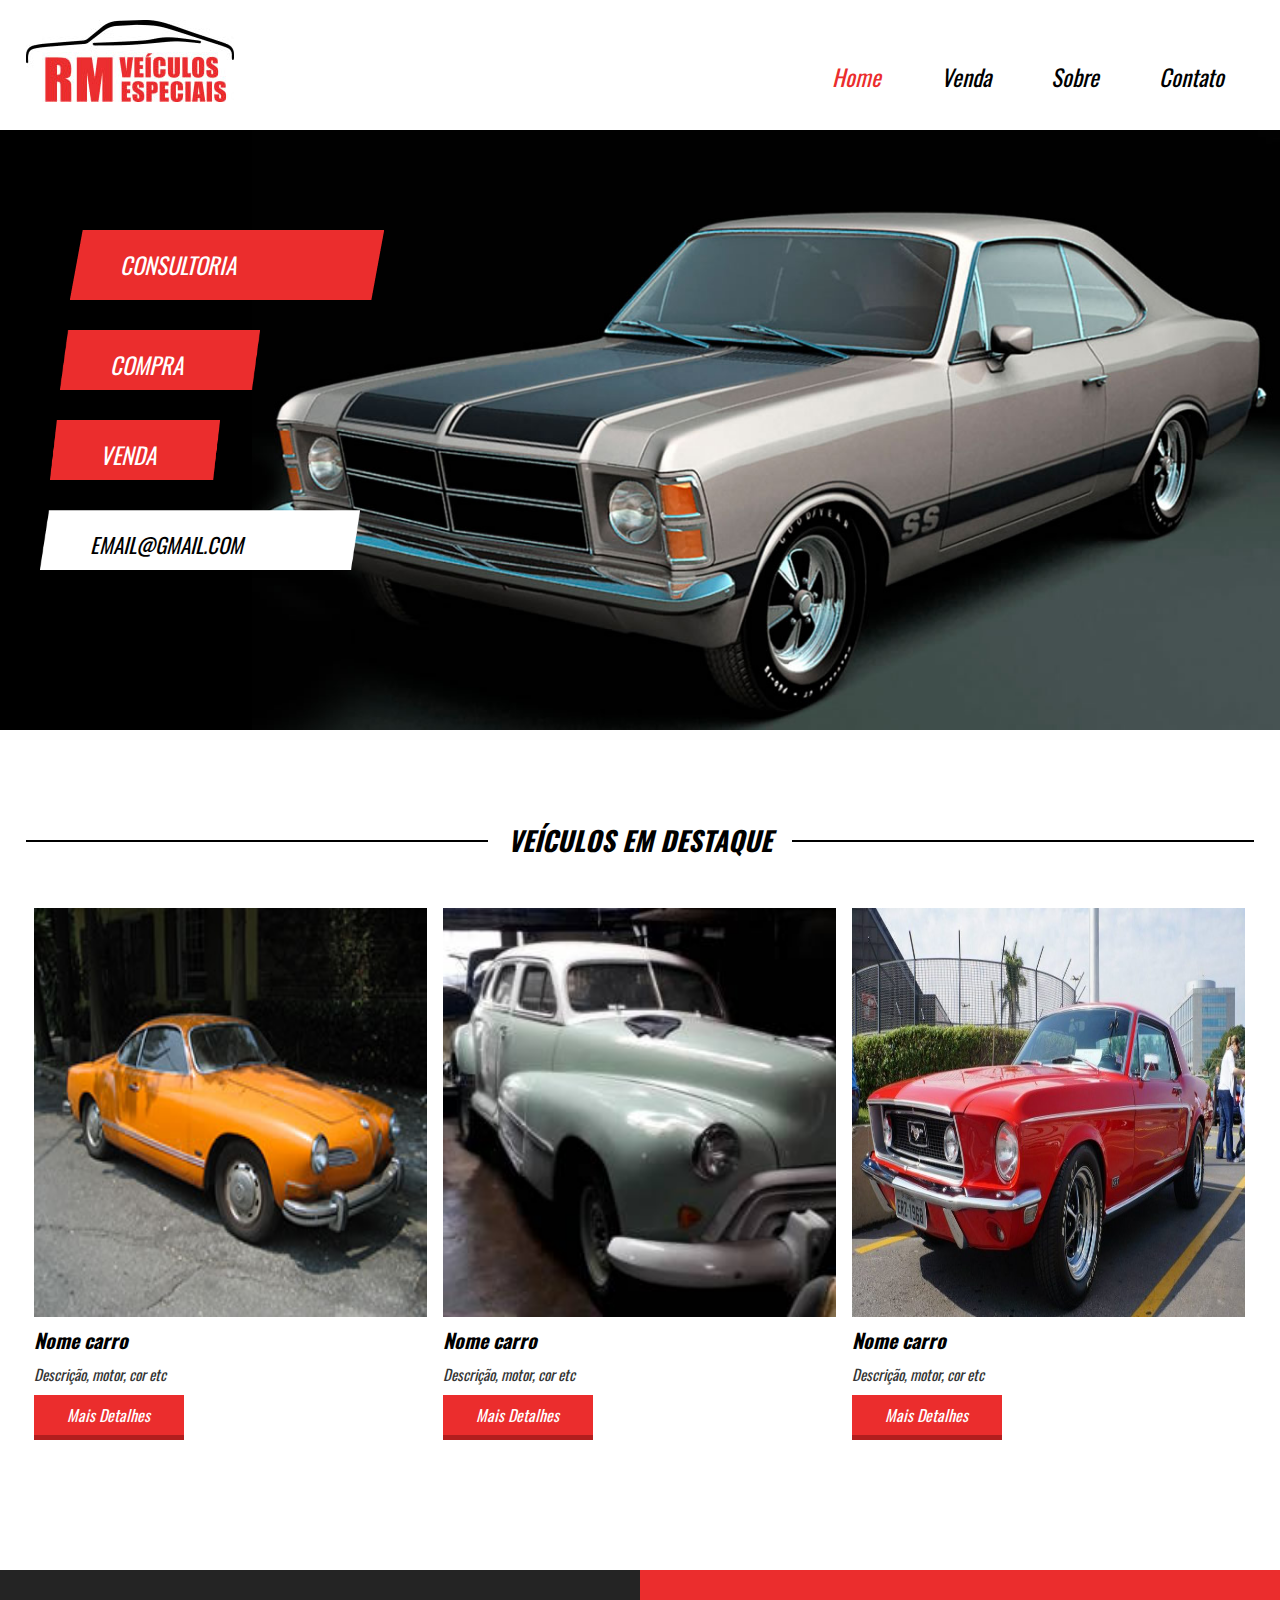
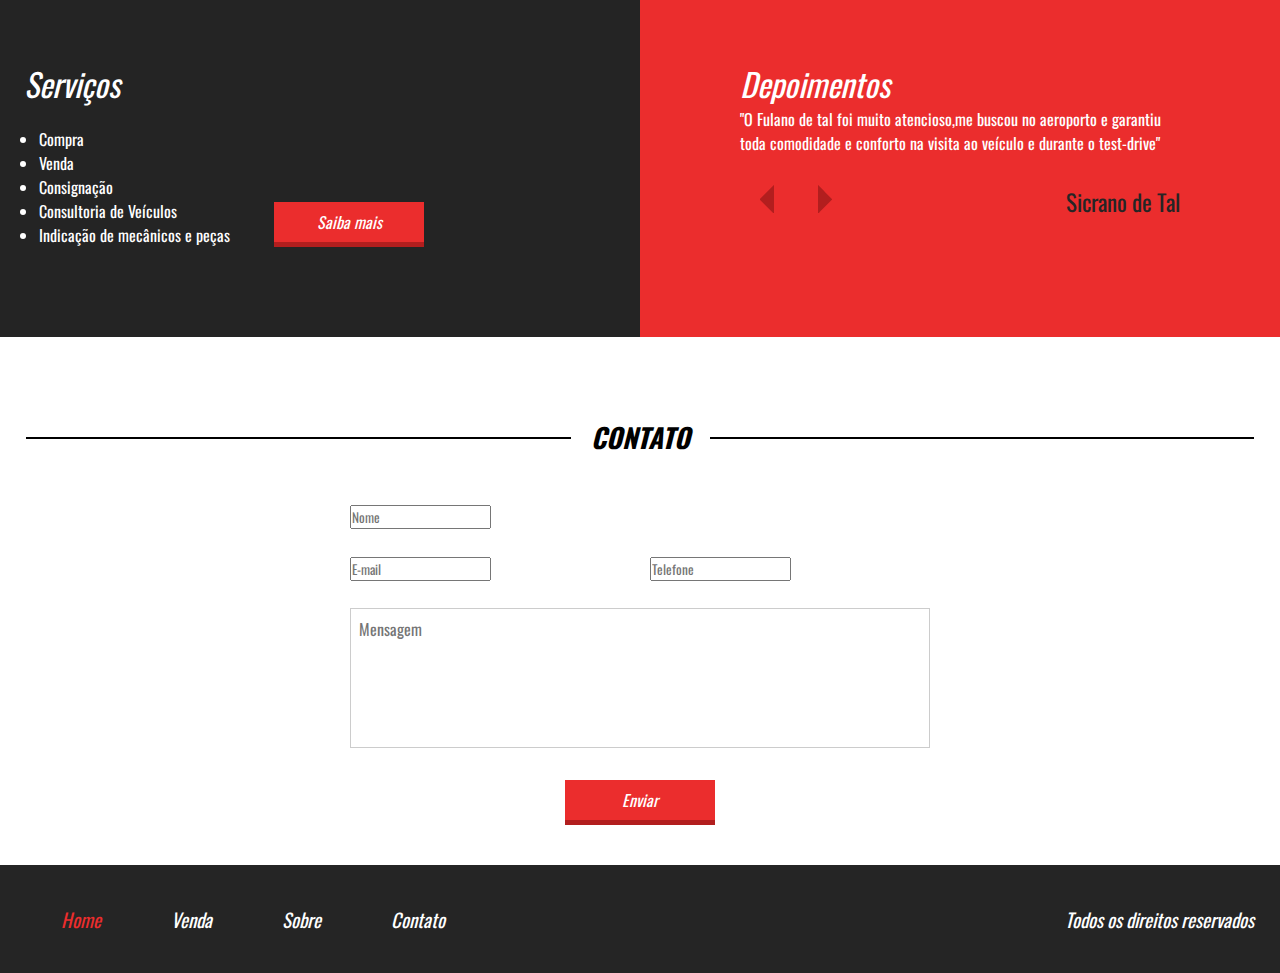
<file: index.html>
<!DOCTYPE html>
<html>
<head>
	<title>Projeto 05</title>
	<link rel="shortcut icon" type="image-x/png" href="icone.ico">
	<link href="css/style.css" rel="stylesheet" type="text/css">
	<meta charset="utf-8" />
	<meta name="description" content="">
	<meta name="keywords" content="">
	<link href="https://fonts.googleapis.com/css2?family=Oswald&display=swap" rel="stylesheet">

	<!--designer responsivoo-->
	<meta name="viewport" content="width=device-width,initial-scale=1.0,maximum-scale=1.0" />

</head>
<body>
<header>
	<div class="container">
		<div class="logo">
			<img src="imagens/logo.jpg">		
		</div><!--logo-->
 	

 	<nav class="desktop">
 		<ul>
 			<li><a style="color: #EB2D2D;" href="index.html">Home</a></li>
 			<li><a href="venda.html">Venda</a></li>
 			<li><a href="sobre.html">Sobre</a></li>
 			<li><a href="">Contato</a></li>
 		</ul>
 	</nav><!--desktop-->

 	<nav class="mobile">
 		<ul>
 			<li><a style="color: #EB2D2D;" href="index.html">Home</a></li>
 			<li><a href="venda.html">Venda</a></li>
 			<li><a href="sobre.html">Sobre</a></li>
 			<li><a href="">Contato</a></li>
 		</ul>
 		
 	</nav><!--mobile nav-->

 	<div class="clear"></div>
	</div><!--container-->
</header>

<section class="banner">
	<div class="container">
	<div class="text-banner">
		<div class="text-banner-single">Consultoria</div>
		<div class="text-banner-single">Compra</div>
		<div class="text-banner-single" >Venda</div>
		<div class="text-banner-single">email@gmail.com</div>
	</div><!--text-banner-->
	</div><!--container-->
</section>

<section class="veiculos-destaque">
	<div class="line-titulo">
	<div class="ln1"></div>
	<h2>Veículos em destaque</h2>
	</div><!--line-titulo-->


	<div class="container">
		<div class="vitrine-destaque">
			<div style="background-image: url('imagens/carro1.jpg');" class="carro-img"></div><!--carro img-->
			<div class="info-carro">
				<h2>Nome carro</h2>
				<p>Descrição, motor, cor etc</p>
				<a class="btn1" href="">Mais Detalhes</a>
			</div><!--info´carro-->
		</div><!--vitrine-destaque-->

		<div class="vitrine-destaque">
			<div style="background-image: url('imagens/carro2.jpg');" class="carro-img"></div><!--carro img-->
			<div class="info-carro">
				<h2>Nome carro</h2>
				<p>Descrição, motor, cor etc</p>
				<a class="btn1" href="">Mais Detalhes</a>
			</div><!--info´carro-->
		</div><!--vitrine-destaque-->

		<div class="vitrine-destaque">
			<div style="background-image: url('imagens/carro3.jpg');" class="carro-img"></div><!--carro img-->
			<div class="info-carro">
				<h2>Nome carro</h2>
				<p>Descrição, motor, cor etc</p>
				<a class="btn1" href="">Mais Detalhes</a>
			</div><!--info´carro-->
		</div><!--vitrine-destaque-->
		<div class="clear"></div>
	</div><!--container-->
</section><!--veiculos-destaque-->

<section class="servicos-descricao">
	<div class="half1">
		<div class="half1-wraper">
		<h2>Serviços</h2>
		<ul>
			<li>Compra</li>
			<li>Venda</li>
			<li>Consignação</li>
			<li>Consultoria de Veículos</li>
			<li>Indicação de mecânicos e peças</li>
		</ul>
		<a class="btn1" href="">Saiba mais</a>
		</div><!--half1-wraper-->
	</div><!--half1-->

	<div class="half2">
		<h2>Depoimentos</h2>
		<div class="depoimentos-single">
			<p>"O Fulano de tal foi muito atencioso,me buscou no aeroporto e garantiu toda comodidade e conforto na visita ao veículo e durante o test-drive"</p>
			<div class="navigation">
				<div class="arrows">
					<img src="imagens/arrow-left.png">
					<img src="imagens/arrow-right.png">
				</div><!--arrows-->
				<div class="nome-depoimento">Sicrano de Tal</div>
			</div><!--navigation-->
		</div><!--depoimentos-single-->
		
	</div><!--half2"-->
	<div class="clear"></div>
</section><!--servicos-descricao-->

<section class="contato">
	<div class="line-titulo">
	<div class="ln1"></div>
	<h2>Contato</h2>
	</div><!--line-titulo-->
	<form>
		<div class="input-wraper w100">
			<input placeholder="Nome" type="" name="">
		</div><!--input-wraper w100-->

		<div  class="input-wraper w50">
			<input placeholder="E-mail" type="" name="">
		</div><!--input-wraper w50-->

		<div class="input-wraper w50">
			<input placeholder="Telefone" type="" name="">
		</div><!--input-wraper w50-->

		<div class="input-wraper w100">
			<textarea placeholder="Mensagem"></textarea>
		</div><!--input-wraper w100-->

		<div class="input-wraper w100">
			<input class="btn1" type="submit" name="" value="Enviar">
		</div><!--input-wraper w100-->
		<div class="clear"></div>
	</form>
</section><!--contato-->
<footer>
	<div class="container">
		<nav>
			<ul>
 			<li><a style="color: #EB2D2D;" href="index.html">Home</a></li>
 			<li><a href="venda.html">Venda</a></li>
 			<li><a href="sobre.html">Sobre</a></li>
 			<li><a href="">Contato</a></li>
 		</ul>			
		</nav>
		<p>Todos os direitos reservados</p>
		<div class="clear"></div>
	</div><!--container-->
</footer>
</body>
</html>
</file>
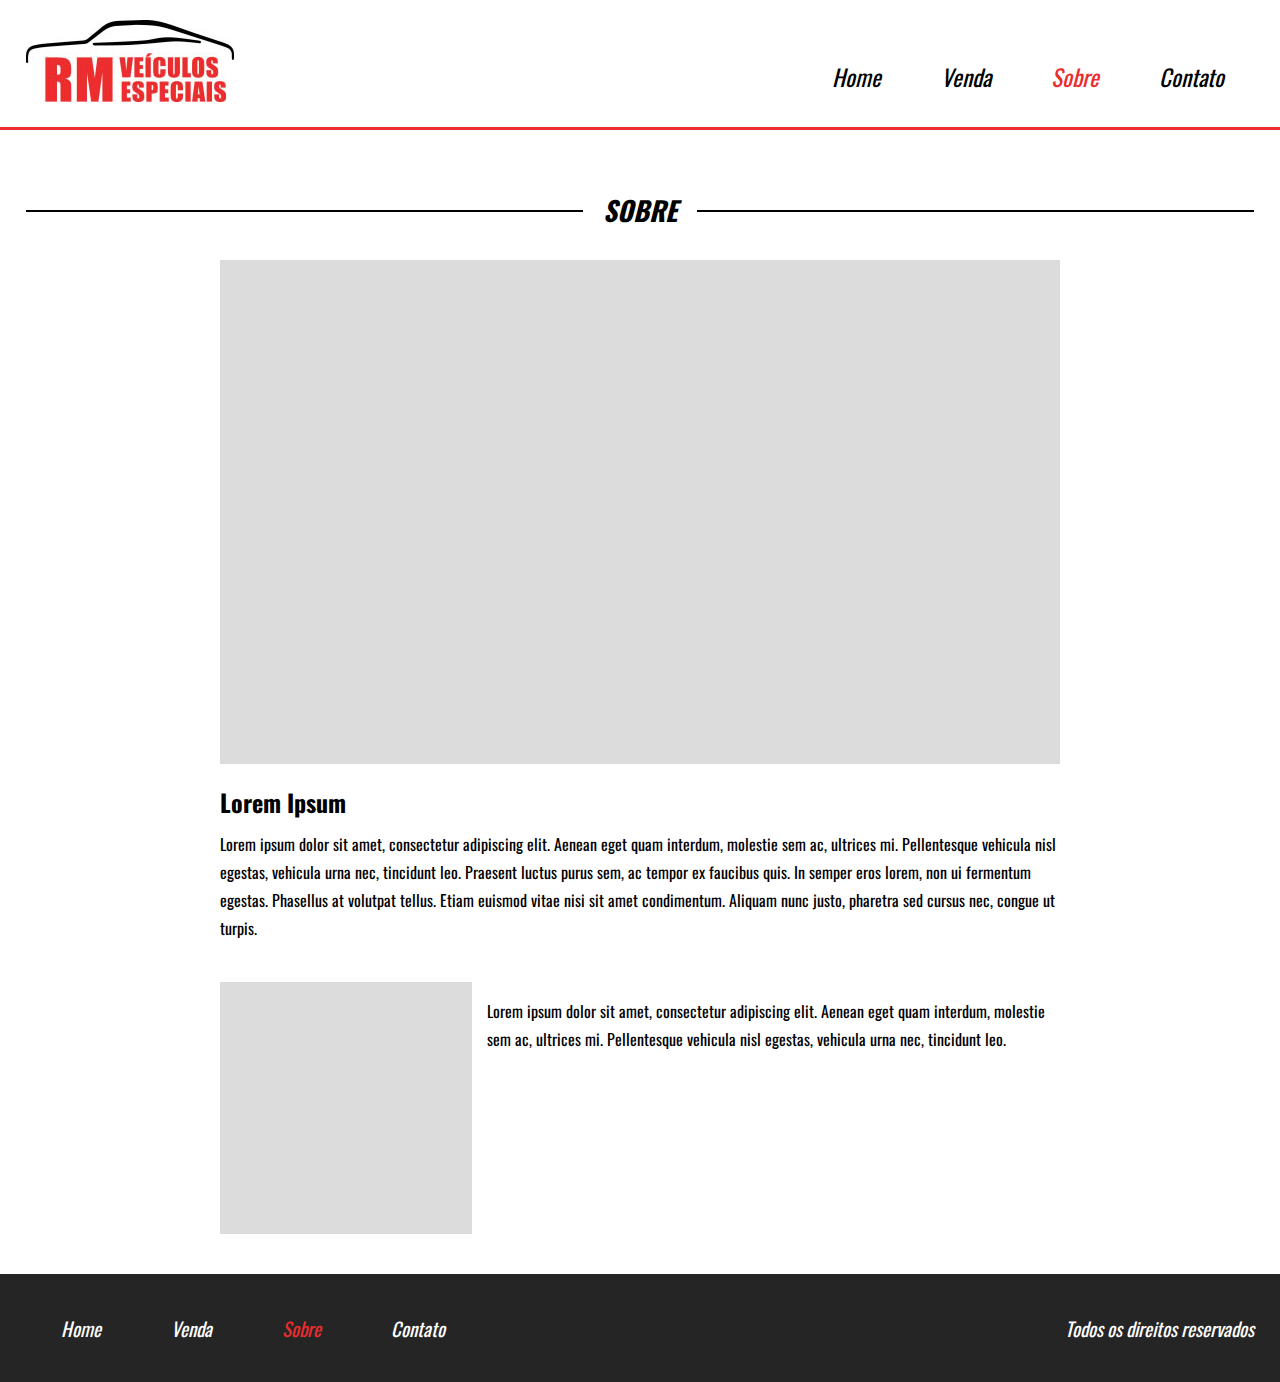
<file: sobre.html>
<!DOCTYPE html>
<html>
<head>
	<title>Projeto 05</title>
	<link rel="shortcut icon" type="image-x/png" href="icone.ico">
	<link href="css/style.css" rel="stylesheet" type="text/css">
	<meta charset="utf-8" />
	<meta name="description" content="">
	<meta name="keywords" content="">
	<link href="https://fonts.googleapis.com/css2?family=Oswald&display=swap" rel="stylesheet">

	<!--designer responsivoo-->
	<meta name="viewport" content="width=device-width,initial-scale=1.0,maximum-scale=1.0" />
</head>
<body>
<header style="border-bottom: 3px solid #EB2D2D;">
	<div class="container">
		<div class="logo">
			<img src="imagens/logo.jpg">		
		</div><!--logo-->
 	

 	<nav class="desktop">
 		<ul>
 			<li><a  href="index.html">Home</a></li>
 			<li><a href="venda.html">Venda</a></li>
 			<li><a style="color: #EB2D2D;" href="sobre.html">Sobre</a></li>
 			<li><a href="">Contato</a></li>
 		</ul>
 	</nav><!--desktop-->

 	<nav class="mobile">
 		<ul>
 			<li><a  href="index.html">Home</a></li>
 			<li><a href="venda.html">Venda</a></li>
 			<li><a style="color: #EB2D2D;" href="sobre.html">Sobre</a></li>
 			<li><a href="">Contato</a></li>
 		</ul>
 		
 	</nav><!--mobile nav-->

 	<div class="clear"></div>
	</div><!--container-->
</header>

<section class="sobre">
	
	<div class="line-titulo">
		<div class="ln1"></div>
		<h2>Sobre</h2>
	</div>
	<div class="container">
		<div class="img-destaque-sobre"></div>
		<!--img-destaque-sobre-->
		<div class="descricao-autor">
			<h2>Lorem Ipsum</h2>
			<p>Lorem ipsum dolor sit amet, consectetur adipiscing elit. Aenean eget quam interdum, molestie sem ac, ultrices mi. Pellentesque vehicula nisl egestas, vehicula urna nec, tincidunt leo. Praesent luctus purus sem, ac tempor ex faucibus quis. In semper eros lorem, non ui fermentum egestas. Phasellus at volutpat tellus. Etiam euismod vitae nisi sit amet condimentum. Aliquam nunc justo, pharetra sed cursus nec, congue ut turpis.</p>
		</div><!--"descricao-autor"-->
		<div class="descricao-autor2">
			<div class="img-small"></div>
			<p>
				Lorem ipsum dolor sit amet, consectetur adipiscing elit. Aenean eget quam interdum, molestie sem ac, ultrices mi. Pellentesque vehicula nisl egestas, vehicula urna nec, tincidunt leo. 
			</p>
			<div class="clear"></div>
		</div><!--descricao-autor2-->
	</div><!--container-->
</section><!--sobre-->

<footer>
	<div class="container">
		<nav>
			<ul>
 			<li><a  href="index.html">Home</a></li>
 			<li><a href="venda.html">Venda</a></li>
 			<li><a style="color: #EB2D2D;" href="sobre.html">Sobre</a></li>
 			<li><a href="">Contato</a></li>
 		</ul>			
		</nav>
		<p>Todos os direitos reservados</p>
		<div class="clear"></div>
	</div><!--container-->
</footer>
</body>
</html>
</file>
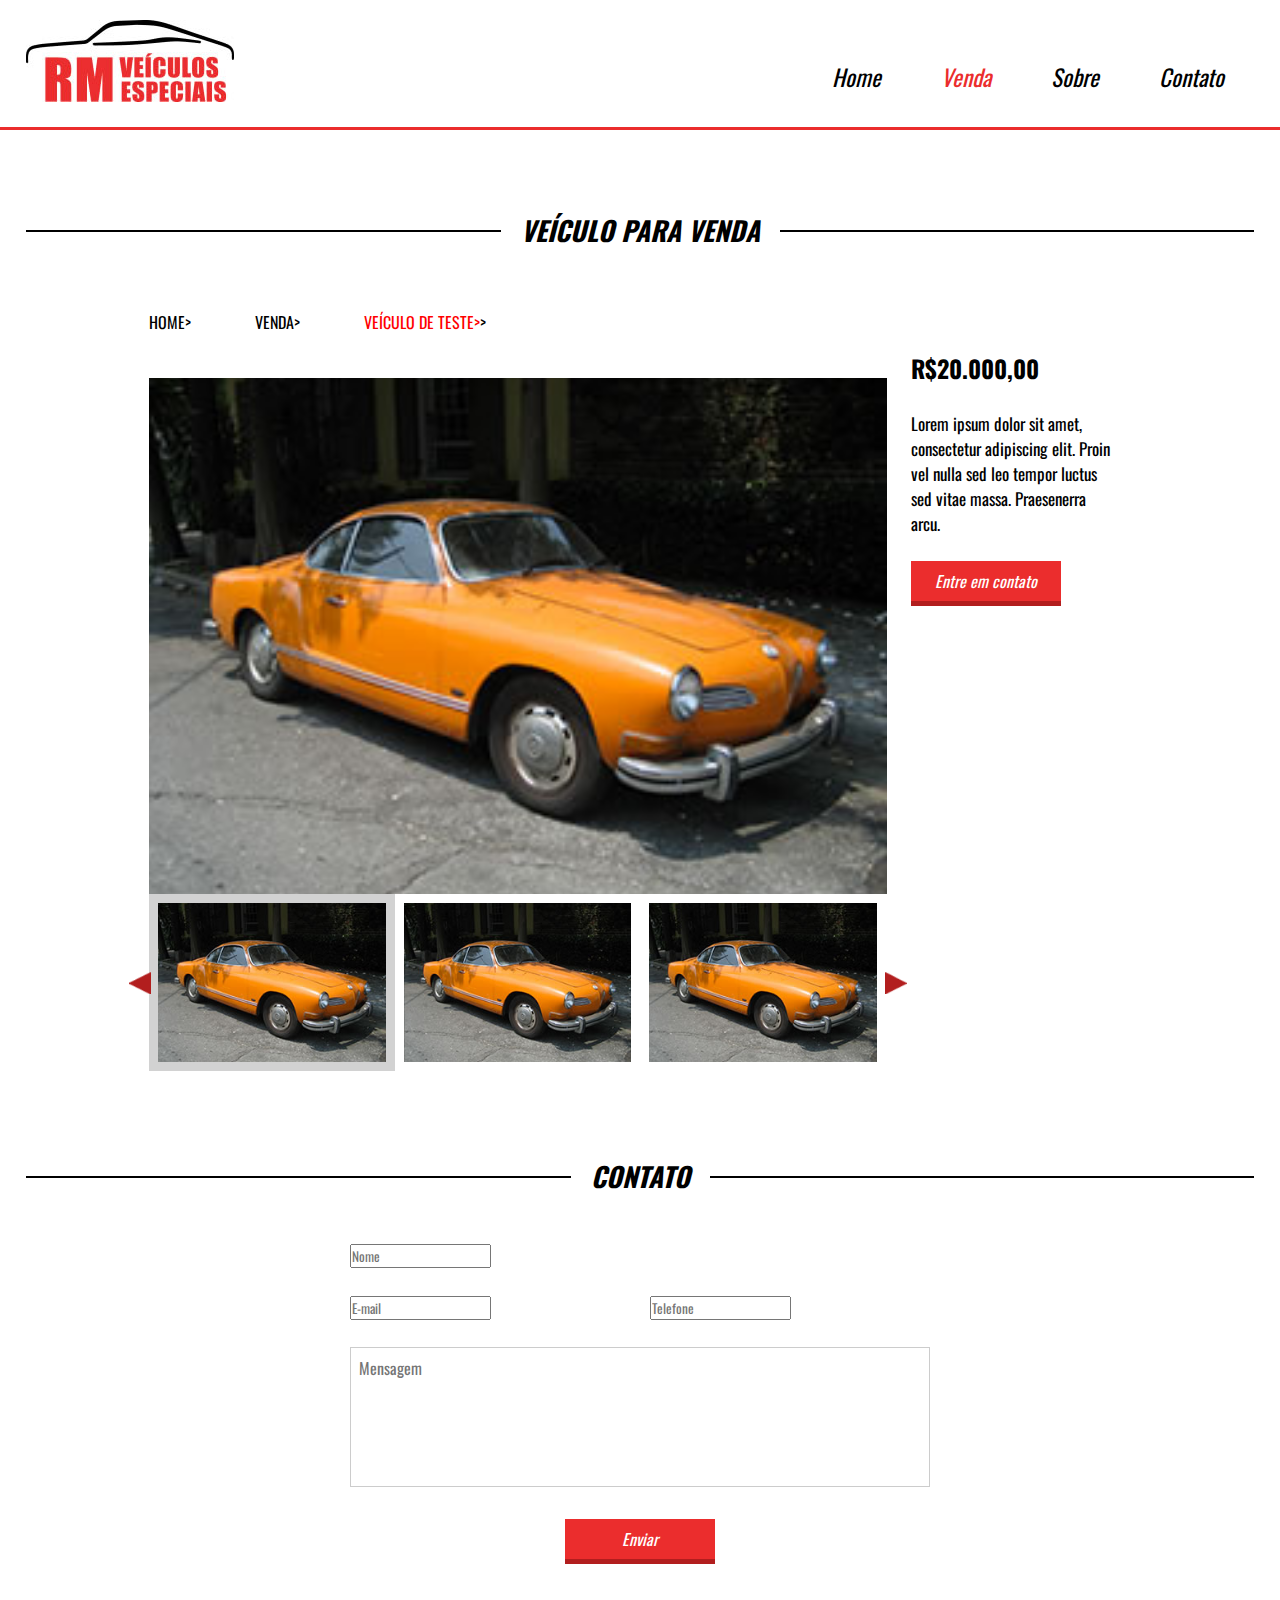
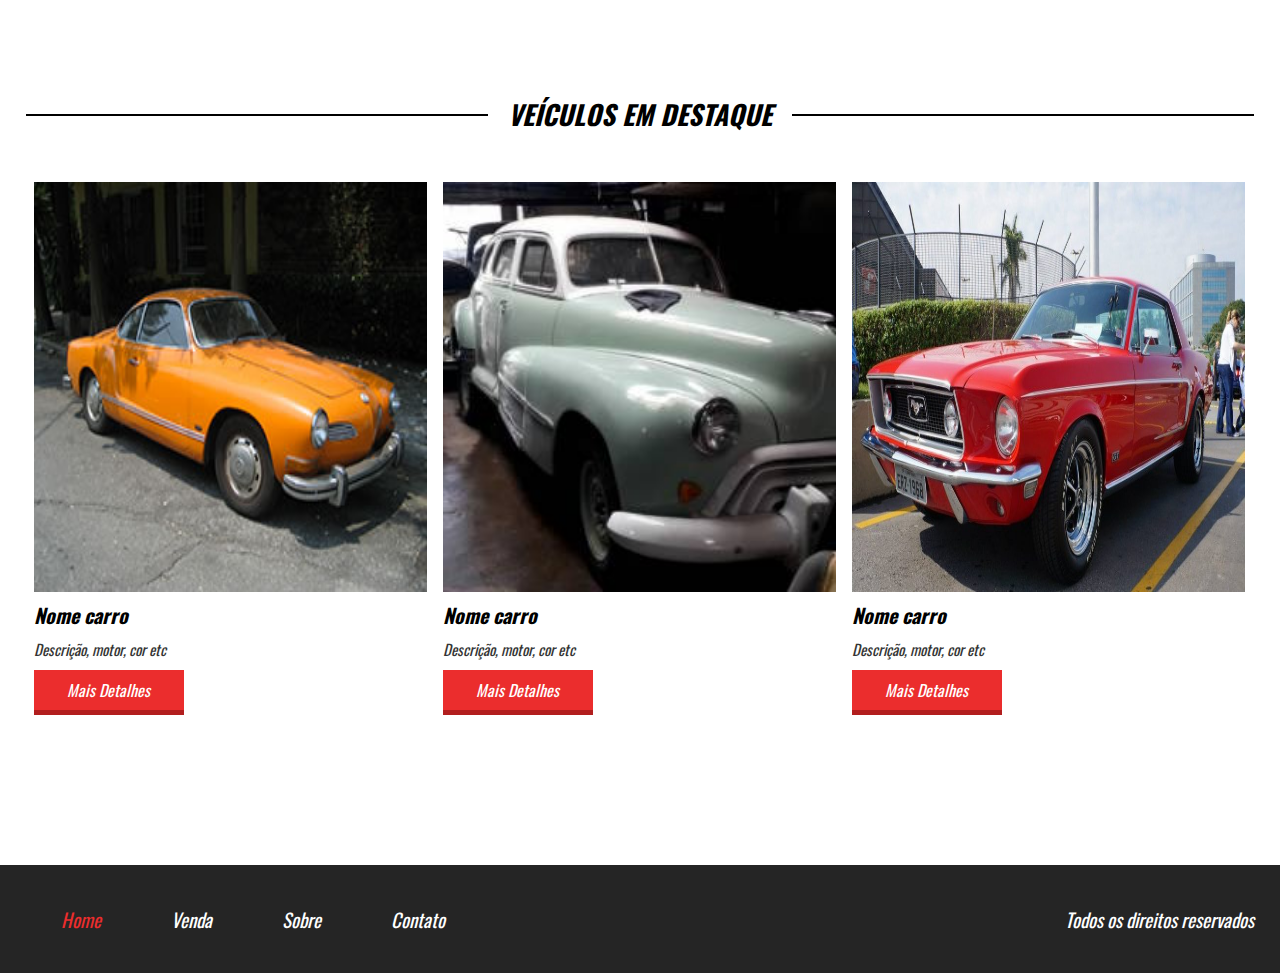
<file: veiculo-teste.html>
<!DOCTYPE html>
<html>
<head>
	<title>Projeto 05</title>
	<link rel="shortcut icon" type="image-x/png" href="icone.ico">
	<link href="css/style.css" rel="stylesheet" type="text/css">
	<meta charset="utf-8" />
	<meta name="description" content="">
	<meta name="keywords" content="">
	<link href="https://fonts.googleapis.com/css2?family=Oswald&display=swap" rel="stylesheet">

	<!--designer responsivoo-->
	<meta name="viewport" content="width=device-width,initial-scale=1.0,maximum-scale=1.0" />
</head>
<body>
<header style="border-bottom: 3px solid #EB2D2D">
	<div class="container">
		<div class="logo">
			<img src="imagens/logo.jpg">		
		</div><!--logo-->
 	

 	<nav class="desktop">
 		<ul>
 			<li><a  href="index.html">Home</a></li>
 			<li><a style="color: #EB2D2D;" href="venda.html">Venda</a></li>
 			<li><a href="sobre.html">Sobre</a></li>
 			<li><a href="">Contato</a></li>
 		</ul>
 	</nav><!--desktop-->

 	<nav class="mobile">
 		<ul>
 			<li><a  href="index.html">Home</a></li>
 			<li><a style="color: #EB2D2D;" href="venda.html">Venda</a></li>
 			<li><a href="sobre.html">Sobre</a></li>
 			<li><a href="">Contato</a></li>
 		</ul>
 		
 	</nav><!--mobile nav-->

 	<div class="clear"></div>
	</div><!--container-->
</header>


<section class="venda-single">
	
	<div class="line-titulo">
		<div class="ln1"></div>
		<h2>Veículo para venda</h2>
	</div>
	


	<div class="container">

	<div class="info-veiculo">
		<div class="info-bread"><a href="">HOME></a><span></span>
			<a href="">VENDA></a><span></span>
			<a href="">VEÍCULO DE TESTE></a>></div>
		<div class="info-veiculo"></div>

		<div style="background-image: url('imagens/carro1.jpg');" class="foto-destaque"></div>
		<div class="nav-galeria-parent">
		<div class="arrow-left-nav"></div>
		<div class="arrow-right-nav"></div>
		<div class="nav-galeria">
			<div class="nav-galeria-wraper">
			<div style="background-color: rgb(210,210,210);" class="mini-img-wraper"><div style="background-image: url('imagens/carro1.jpg');" class="mini-img"></div></div><!--mini-img-wraper-->
			<div class="mini-img-wraper"><div style="background-image: url('imagens/carro1.jpg');" class="mini-img"></div></div><!--mini-img-wraper-->
			<div class="mini-img-wraper"><div style="background-image: url('imagens/carro1.jpg');" class="mini-img"></div></div><!--mini-img-wraper-->
			<div class="mini-img-wraper"><div style="background-image: url('imagens/carro1.jpg');" class="mini-img"></div></div><!--mini-img-wraper-->
			<div class="mini-img-wraper"><div style="background-image: url('imagens/carro1.jpg');" class="mini-img"></div></div><!--mini-img-wraper-->
			<div class="mini-img-wraper"><div style="background-image: url('imagens/carro1.jpg');" class="mini-img"></div></div><!--mini-img-wraper-->
			
		    </div><!--nav-galeria-wraper-->
		</div><!--"nav-galeria-->
	</div><!--nav-galeria-parent-->
	</div><!--info-veiculo-->

	<div class="descricao-veiculo">
		<h2>R$20.000,00</h2>
		<p>Lorem ipsum dolor sit amet, consectetur adipiscing elit. Proin vel nulla sed leo tempor luctus sed vitae massa. Praesenerra arcu.</p>
		<a class="btn1" href="">Entre em contato</a>
		
	</div><!--descricao-veiculo-->
	<div class="clear"></div>
   </div><!--container-->
</section><!--venda-single-->




<section class="contato">
	<div class="line-titulo">
	<div class="ln1"></div>
	<h2>Contato</h2>
	</div><!--line-titulo-->
	<form>
		<div class="input-wraper w100">
			<input placeholder="Nome" type="" name="">
		</div><!--input-wraper w100-->

		<div  class="input-wraper w50">
			<input placeholder="E-mail" type="" name="">
		</div><!--input-wraper w50-->

		<div class="input-wraper w50">
			<input placeholder="Telefone" type="" name="">
		</div><!--input-wraper w50-->

		<div class="input-wraper w100">
			<textarea placeholder="Mensagem"></textarea>
		</div><!--input-wraper w100-->

		<div class="input-wraper w100">
			<input class="btn1" type="submit" name="" value="Enviar">
		</div><!--input-wraper w100-->
		<div class="clear"></div>
	</form>
</section><!--contato-->


<section class="veiculos-destaque">
	<div class="line-titulo">
	<div class="ln1"></div>
	<h2>Veículos em destaque</h2>
	</div><!--line-titulo-->


	<div class="container">
		<div class="vitrine-destaque">
			<div style="background-image: url('imagens/carro1.jpg');" class="carro-img"></div><!--carro img-->
			<div class="info-carro">
				<h2>Nome carro</h2>
				<p>Descrição, motor, cor etc</p>
				<a class="btn1" href="">Mais Detalhes</a>
			</div><!--info´carro-->
		</div><!--vitrine-destaque-->

		<div class="vitrine-destaque">
			<div style="background-image: url('imagens/carro2.jpg');" class="carro-img"></div><!--carro img-->
			<div class="info-carro">
				<h2>Nome carro</h2>
				<p>Descrição, motor, cor etc</p>
				<a class="btn1" href="">Mais Detalhes</a>
			</div><!--info´carro-->
		</div><!--vitrine-destaque-->

		<div class="vitrine-destaque">
			<div style="background-image: url('imagens/carro3.jpg');" class="carro-img"></div><!--carro img-->
			<div class="info-carro">
				<h2>Nome carro</h2>
				<p>Descrição, motor, cor etc</p>
				<a class="btn1" href="">Mais Detalhes</a>
			</div><!--info´carro-->
		</div><!--vitrine-destaque-->
		<div class="clear"></div>
	</div><!--container-->
</section><!--veiculos-destaque-->


<footer>
	<div class="container">
		<nav>
			<ul>
 			<li><a style="color: #EB2D2D;" href="index.html">Home</a></li>
 			<li><a href="venda.html">Venda</a></li>
 			<li><a href="sobre.html">Sobre</a></li>
 			<li><a href="">Contato</a></li>
 		</ul>			
		</nav>
		<p>Todos os direitos reservados</p>
		<div class="clear"></div>
	</div><!--container-->
</footer>
</body>
</html>
</file>
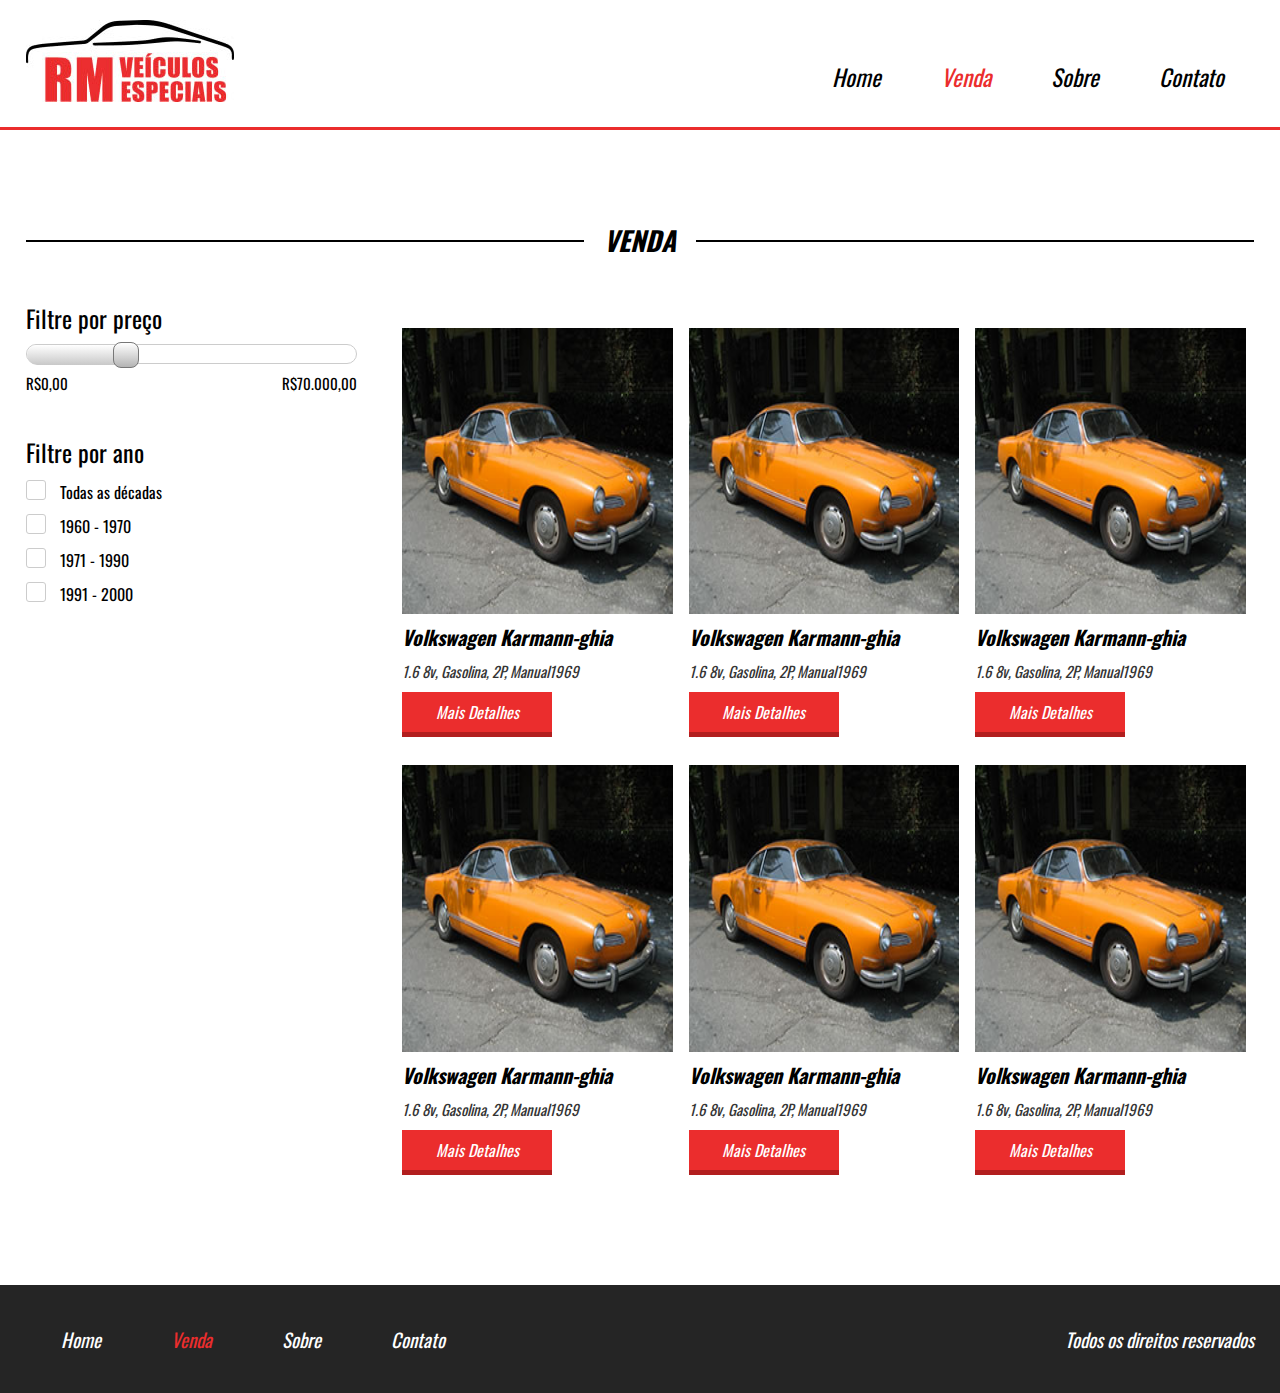
<file: venda.html>
<!DOCTYPE html>
<html>
<head>
	<title>Projeto 05</title>
	<link rel="shortcut icon" type="image-x/png" href="icone.ico">
	<link href="https://fonts.googleapis.com/css?family=Oswald" rel="stylesheet">
	<link href="css/style.css" rel="stylesheet">
	<meta charset="utf-8" />
	<meta name="viewport" content="width=device-width,initial-scale=1.0,maximum-scale=1.0">
</head>
<body>

<header style="border-bottom: 3px solid #EB2D2D;">

	<div class="container">
	<div class="logo">
		<img src="imagens/logo.jpg" />
	</div><!--logo-->

	<nav class="desktop">
		<ul>
			<li><a href="index.html">Home</a></li>
			<li><a style="color:#EB2D2D;" href="venda.html">Venda</a></li>
			<li><a href="sobre.html">Sobre</a></li>
			<li><a href="">Contato</a></li>
		</ul>
	</nav><!--desktop-->

	<nav class="mobile">
		<ul>
			<li><a href="index.html">Home</a></li>
			<li><a style="color:#EB2D2D;" href="venda.html">Venda</a></li>
			<li><a href="sobre.html">Sobre</a></li>
			<li><a href="">Contato</a></li>
		</ul>
	</nav><!--mobile-->

	<div class="clear"></div>
	</div><!--container-->
</header>


<section class="venda">
	<div class="line-titulo">
			<div class="ln1"></div>
			<h2>Venda</h2>
	</div><!--line-titulo-->

	<div class="content-venda">
		<div class="container">
		<div class="sidebar">
				<div class="search1">
					<h2>Filtre por preço</h2>
					<div class="barra-preco">
						<div class="barra-preco-fill"></div><!--barra-preco-fill-->
						<div class="pointer-barra"></div>
					</div><!--barra-preco-->
					<div class="valor-pesquisa">
						<p>R$0,00</p>
						<p>R$70.000,00</p>
						<div class="clear"></div>
					</div><!--valor-pesquisa-->
				</div><!--search1-->

				<div class="search2">
					<h2>Filtre por ano</h2>
					<form>
					<div class="form-venda-wraper">
						<input type="checkbox" id="item1" />
						<label for="item1">
							<div class="circle"></div>
						</label><!--item-->
						<span>Todas as décadas</span>
					</div><!--form-venda-wraper-->


					<div class="form-venda-wraper">
						<input type="checkbox" id="item2" />
						<label for="item2">
							<div class="circle"></div>
						</label>
						<span>1960 - 1970</span>
					</div><!--form-venda-wraper-->


					<div class="form-venda-wraper">
						<input type="checkbox" id="item3" />
						<label for="item3">
							<div class="circle"></div>
						</label>
						<span>1971 - 1990</span>
					</div><!--form-venda-wraper-->

					<div class="form-venda-wraper">
						<input type="checkbox" id="item4" />
						<label for="item4">
							<div class="circle"></div>
						</label>
						<span>1991 - 2000</span>
					</div><!--form-venda-wraper-->
					</form>
				</div><!--search2-->
		</div><!--sidebar-->

		<div class="vitrine-venda">


		<div class="vitrine-destaque">
		<div style="background-image:url('imagens/carro1.jpg');" class="carro-img"></div><!--carro-img-->
		<div class="info-carro">
			<h2>Volkswagen Karmann-ghia</h2>
			<p>1.6 8v, Gasolina, 2P, Manual1969</p>
			<a class="btn1" href="veiculo-teste.html">Mais Detalhes</a>
		</div><!--info-carro-->
	</div><!--vitrine-destaque-->

	<div class="vitrine-destaque">
		<div style="background-image:url('imagens/carro1.jpg');" class="carro-img"></div><!--carro-img-->
		<div class="info-carro">
			<h2>Volkswagen Karmann-ghia</h2>
			<p>1.6 8v, Gasolina, 2P, Manual1969</p>
			<a class="btn1" href="veiculo-teste.html">Mais Detalhes</a>
		</div><!--info-carro-->
	</div><!--vitrine-destaque-->

	<div class="vitrine-destaque">
		<div style="background-image:url('imagens/carro1.jpg');" class="carro-img"></div><!--carro-img-->
		<div class="info-carro">
			<h2>Volkswagen Karmann-ghia</h2>
			<p>1.6 8v, Gasolina, 2P, Manual1969</p>
			<a class="btn1" href="veiculo-teste.html">Mais Detalhes</a>
		</div><!--info-carro-->
	</div><!--vitrine-destaque-->



		<div class="vitrine-destaque">
		<div style="background-image:url('imagens/carro1.jpg');" class="carro-img"></div><!--carro-img-->
		<div class="info-carro">
			<h2>Volkswagen Karmann-ghia</h2>
			<p>1.6 8v, Gasolina, 2P, Manual1969</p>
			<a class="btn1" href="">Mais Detalhes</a>
		</div><!--info-carro-->
	</div><!--vitrine-destaque-->

	<div class="vitrine-destaque">
		<div style="background-image:url('imagens/carro1.jpg');" class="carro-img"></div><!--carro-img-->
		<div class="info-carro">
			<h2>Volkswagen Karmann-ghia</h2>
			<p>1.6 8v, Gasolina, 2P, Manual1969</p>
			<a class="btn1" href="">Mais Detalhes</a>
		</div><!--info-carro-->
	</div><!--vitrine-destaque-->

	<div class="vitrine-destaque">
		<div style="background-image:url('imagens/carro1.jpg');" class="carro-img"></div><!--carro-img-->
		<div class="info-carro">
			<h2>Volkswagen Karmann-ghia</h2>
			<p>1.6 8v, Gasolina, 2P, Manual1969</p>
			<a class="btn1" href="">Mais Detalhes</a>
		</div><!--info-carro-->
	</div><!--vitrine-destaque-->

		</div><!--vitrine-venda-->

		<div class="clear"></div>
		</div><!--container-->
	</div><!--content-venda-->

</section><!--venda-->


<footer>
	<div class="container">
	<nav>
		<ul>
			<li><a href="index.html">Home</a></li>
			<li><a style="color:#EB2D2D;" href="venda.html">Venda</a></li>
			<li><a href="sobre.html">Sobre</a></li>
			<li><a href="">Contato</a></li>
		</ul>
	</nav>
	<p>Todos os direitos reservados</p>
	<div class="clear"></div>
	</div><!--container-->
</footer>

</body>
</html>
</file>
<file: css/style.css>
*{
	margin: 0;
	padding: 0;
	box-sizing: border-box;
	font-family: 'Oswald', sans-serif;
	
}

html,body{
	height: 100%;
}

.clear{
	clear: both;
}

/**menu**/

header{
	padding: 20px 2% 35px 2%;
	height: 130px;
}

.container{
	width: 100%;
	max-width: 1400px;
	margin: 0 auto;
}

header div.logo{
	float: left;
}

header nav.desktop{
	float: right;
	position: relative;
	top: 40px;
}

header nav.desktop ul{
	list-style-type: none;
}

header nav.desktop ul li{
	float: left;
	font-size: 23px;
	padding: 0 30px;
	font-style: italic;
	/* em linha o menu*/
}

header nav.desktop a{
	color: black;
	text-decoration: none;/*subrinhado*/
}
nav.mobile{
	margin-top: 40px; 
	display: none;
	float: right;
	width: 32px;
	height: 32px;
	cursor: pointer;
	background-size: 100% 100%;
	background-image: url('../imagens/icon_menu.png');

}

nav.mobile:hover ul{
	display: block;
}

nav.mobile ul{
	display: none;
	width: 100%;
	left: 0;
	top: 95px;
	z-index: 999;
	border-bottom: 4px solid #EB2D2D;
	position: absolute;
	text-align: center;
	background-color: white;

}

nav.mobile li{
	font-size: 23px;
	padding: 20px 0px;
	font-style: italic;
}


nav.mobile li a{
	color: black;
	text-decoration: none;
}


/*fim menu*/


/*sessão*/

section.banner{
	overflow:hidden;
	width: 100%;
	height: 600px;
	background-color: black;
	background-image: url('../imagens/bg.jpg');
	background-size: contain;
	background-position: right bottom;
	background-repeat: no-repeat;
}

.text-banner{
	padding:70px;
}

.text-banner-single{
	width: 314px;
	font-style: italic;
	margin-top:30px;
	height: 70px;
	line-height: 70px;
	padding-left: 50px;
	text-transform: uppercase;
	color: white;
	font-size: 23px;
	background-image: url('../imagens/box-text.png');
	background-size: 100% 100%;
	background-repeat: no-repeat;
}

.text-banner .text-banner-single:nth-of-type(2){
	width: 200px;
	height: 60px;
	position: relative;
	left: -10px;
}

.text-banner .text-banner-single:nth-of-type(3){
	width: 170px;
	height: 60px;
	position: relative;
	left: -20px;
}

.text-banner .text-banner-single:nth-of-type(4){
	width: 320px;
	height: 60px;
	color: black;

	font-size: 21px;
	position: relative;
	left: -30px;
	background-image: url('../imagens/box-white-text.png');
}

/** veiculos em destaque**/

section.veiculos-destaque{
	padding: 90px 2%;
}

.line-titulo{
	max-width: 1400px
	margin: 0 auto;
	position: relative;
	text-align: center;
	
}

.ln1{
	position: absolute;
	height: 2px;
	background-color: black;
	width: 100%;
	top: 20px; 

}

.line-titulo h2{
	position: relative;
	background-color: white;
	display: inline-block;
	text-align: center;
	font-size: 27px;
	font-style: italic;
	padding: 0 20px;
	text-transform: uppercase;

}

/**carros em destaques**/

section.veiculos-destaque .container{
	/*Vamos deixar o padrão que é 1400px*/
	/*max-width: 1000px;*/
	padding: 40px 0;
	
}

.vitrine-destaque{
	float: left;
	width: 33.3%;
}

.vitrine-destaque .carro-img{
	width: 100%;
	padding-top: 100%;
	background-size: 100% 100%;
	border: 8px solid white;

}

.vitrine-destaque h2{
	padding-left: 8px;
	color: black;
	font-style: italic;
	font-size: 20px;
}

.vitrine-destaque p{
	padding-top: 8px;
	padding-left: 8px;
	color: #353535;
	font-size: 15px;
	font-style: italic;
}

.btn1{
	text-align: center;
	display: block;
	line-height: 40px;
	background-color:#EB2D2D;
	text-decoration: none;
	border-bottom: 5px solid #B21E1E;
	color: white;
	font-size: 16px;
	font-style: italic;
	width: 150px;
}

.vitrine-destaque a{
	margin-left: 8px;
	margin-top:10px;
	
}

/****serviços***/

.servicos-descricao{
	display: flex;
}

.half1{
	text-align: right;
	width: 50%;
	padding: 90px 0;
	background: #242424;
	color: white;
	text-align: center;
}

.half1-wraper{
	padding-right: 30%;
	text-align: left;
	display: inline-block;
}

.half1-wraper h2{
	font-weight:normal;
	font-style: italic;
	font-size: 32px;
}

.half1-wraper ul{
	display: inline-block;
	margin-top: 20px;
	
}

.half1-wraper li{
	margin-left: 15px;
}

.half1-wraper a{
	margin-left: 40px;
	display: inline-block;
	vertical-align: bottom;
}

.half2{
	width: 50%;
	padding: 90px 100px;
	background: #EB2D2D;
	color: white;
	
}

.half2 h2{
	font-weight:normal;
	font-style: italic;
	font-size: 32px;
}

.half2 .depoimento-single{
	margin-top:19px;
}

.depoimento-single p{
	font-size: 22px;
}

.navigation{
	float: left;
	width: 100%;
	max-width: 700px;
	margin-top:30px;
}
.arrows{
	float: left;
}

.navigation img{
	cursor: pointer;
	margin: 0 20px;
}

.nome-depoimento{
	float: right;
	color: #252525;
	font-size: 23px;
}

section.contato{
	padding: 80px 2% 0 2%;
}

section.contato form{
	max-width: 600px;
	margin: 30px auto;
}

section.contato .input-wraper{
	float: left;
	padding: 10px;
	margin-top: 7px;
}

section.contato input[type=text]{
	width: 100%;
	border:1px solid #ccc;
	height: 60px;
	font-size: 16px;
	line-height: 40px;
	padding-left: 15px;
}

section.contato textarea{
	width: 100%;
	font-size: 16px;
	border: 1px solid #ccc;
	height: 140px;
	padding: 8px;
	resize: none;
}

section.contato input[type=submit]{
	border-left: 0;
	border-right: 0;
	border-top: 0;
	cursor: pointer;
	display: inline-block;

}

section.contato form .input-wraper:nth-of-type(5){
	text-align: center;
}

.w100{
	width: 100%;
}

.w50{
	width: 50%;
}
footer{
	margin-top: 20px;
	padding: 40px 2%;
	background-color: #252525;
}
footer nav{
	float: left;
}

footer nav ul{
	list-style-type: none;
}

footer nav ul a{
	color: white;
	text-decoration: none;
}

footer nav ul li{
	font-style: italic;
	padding: 0 35px;
	float: left;
	font-size: 19px;
}

footer p{
	float: right;
	color: white;
	font-size: 19px;
	font-style: italic;
}

/*venda pagina*/



section.venda{
	padding:90px 2%;
	min-height: 90%;
}

.content-venda{
	margin-top:40px;
}

.sidebar{
	float: left;
	width: 30%;
}

.search1{
	width:90%;
}

.search1 h2{
	font-size: 24px;
	color: black;
	font-weight: normal;
}

.search1 .barra-preco{
	width: 100%;
	height: 20px;
	background: white;
	border:1px solid #ccc;
	margin-top:8px;
	border-radius: 20px;
	position: relative;
}

.barra-preco-fill{
	position: absolute;
	left: 0;
	top: 0;
	width: 30%;
	height: 20px;
	border-radius: 20px;
	background:linear-gradient(to bottom,rgb(255,255,255),rgb(200,200,200));
}

.pointer-barra{
	width: 26px;
	height: 26px;
	position: absolute;
	left: calc(30% - 13px);
	top: -3px;
	cursor: pointer;
	border-radius: 8px;
	background:linear-gradient(to bottom,rgb(255,255,255),rgb(180,180,180));
	border:1px solid  #777;
}

.valor-pesquisa{
	margin-top:8px;
}

.valor-pesquisa p{
	color: black;
	font-size: 15px;
}

.valor-pesquisa p:nth-of-type(1){
	float: left;
}

.valor-pesquisa p:nth-of-type(2){
	float: right;
}

.search2{
	margin-top:40px;
}

.search2 h2{
	font-size: 24px;
	color: black;
	font-weight: normal;
}

.form-venda-wraper{
	margin-top:10px;
}

.form-venda-wraper input[type=checkbox]{
	display: none;
}

.form-venda-wraper label{
	width: 20px;
	height: 20px;
	display: inline-block;
	border:1px solid #ccc;
	border-radius: 3px;
	vertical-align: top;
	cursor: pointer;
	position: relative;
}


.circle{
	width: 8px;
	height: 8px;
	display: none;
	border-radius: 4px;
	background: black;
	position: absolute;
	left: 6px;
	top: 6px;
}


.form-venda-wraper input[type=checkbox]:checked + label > .circle{
	display: block;
}

.form-venda-wraper span{
	padding:0 10px;
	display: inline-block;
	vertical-align: top;
}


.vitrine-venda{
	overflow: hidden;
	float: left;
	width: 70%;
}

.vitrine-venda .vitrine-destaque{
	margin-top:20px;

}

/**veiculo-teste**/

section.venda-single .container{
	padding: 40px 0 0 0;
	text-align: center;
	max-width: 1280px;
}

.info-veiculo{
	display: inline-block;
	width: 60%;
}

.foto-destaque{
	width: 100%;
	padding-top: 70%;
	background-position: center;
	background-size: cover;
	background-repeat: no-repeat;
}

.descricao-veiculo{
	vertical-align: top;
	display: inline-block;
	padding:60px 20px;
	text-align: left;
}

.descricao-veiculo p{
	font-size: 17px;
	margin-top: 25px;
	max-width: 200px;

}

section.venda-single{
	padding: 80px 2% 0 2%;
}

.descricao-veiculo a{
	margin-top: 25px;
}

.nav-galeria{
	width: 100%;
	overflow: hidden;
}

.nav-galeria-wraper{
	width: 200%;
}

.nav-galeria-parent{
	width: 100%
	padding: 36px;
	position: relative;

}

.mini-img-wraper{
	float: left;
	padding: 9px;
	width: calc(33.3% * (100/200));
}

.mini-img{
	background-position: center;
	width: 100%;
	cursor: pointer;
	padding-top:70%;
	background-size: cover;
	
}

.arrow-left-nav{
	position: absolute;
	left: -20px;
	top: 50%;
	cursor: pointer;
	transform: translateY(-50%);
	-ms-transform: translateY(-50%);
	background-image: url('../imagens/arrow-left.png');
	background-size: 100% 100%;
	width: 22px;
	height: 22px;
}

.arrow-right-nav{
	position: absolute;
	right: -20px;
	top: 50%;
	cursor: pointer;
	transform: translateY(-50%);
	-ms-transform: translateY(-50%);
	background-image: url('../imagens/arrow-right.png');
	background-size: 100% 100%;
	width: 22px;
	height: 22px;
}

.info-bread{
	padding: 20px 0;
	text-align: left;
}

.info-bread a{
	text-decoration: none;
	color: black;
}

.info-bread span{
	padding: 0 30px;
}

.info-bread a:last-child{
	color: red;
}

/***pag sobre***/
section.sobre{
	min-height: 90%;
	padding: 60px 2% 20px 2%;
}

section.sobre .container{
	margin-top: 30px;
	max-width: 840px;
}

section.sobre .img-destaque-sobre{
	width: 100%;
	padding-top: 60%;
	background-color: rgb(220,220,220);

}

section.sobre .descricao-autor{
	margin-top: 20px;
}

.descricao-autor h2{
	font-size: 24px;
}

.descricao-autor p{
	line-height: 28px;
	font-size: 16px;
	margin-top: 10px;
}

.descricao-autor2{
	margin-top: 40px;
}

.img-small{
	width: 30%;
	padding-top: 30%;
	float: left;
	background-position: center;
	background-image: url();
	background-size: contain;
	background-color: rgb(220,220,220);
}

.descricao-autor2 p{
	float: left;
	width: 70%;
	line-height: 28px;
	padding: 15px;
}
/**reponsivo**/

@media screen and (max-width: 1100px){
	.half1{
		text-align: center;
	}

	.half1-wtaper{
		text-align: left;
		padding-right: 0;
	}

	.half1-wraper a{
		display: block;
		margin-left: 0;
		margin-top: 15px;
	}

	nav.desktop{
	display:none;
	}

	nav.mobile{
	display: block;
	}
}
@media screen and (max-width: 950px){
	.half1-wraper a{
	display: block;
	margin-left: 0;
	margin-top: 15px;
}

}


@media screen and (max-width: 768px){
	footer nav{
		display: none;
	}

	footer{
		text-align: center;
	}

	footer p{
		float: none;
	}
	
	section.banner{
		background-size: cover;
		background-position: 100px center;
		height: 80vh;
	}

	nav.desktop
	{
		display: none;
	}

	nav.mobile{
		display: block;
	}

	section.servicos-descricao{
		flex-direction: column;
	}

	.half1, .half2{
		padding: 80px 4%;
		width: 100%;
	}

	.half1{
		text-align: center;
		
	}

	.half1-wraper{
		text-align: left;
		padding-right: 0;
	}

	.w50{
		width: 100%;
	}

	.search1{
		display: inline-block;
	}

	.search2{
		text-align: left;
		display: inline-block;
	}

	.sidebar{
		width: 100%;
		text-align: center;
	}

	.vitrine-venda{
		float: left;
		width: 100%;
		text-align: center;
	}

	.info-veiculo{
		width: 100%;
	}

	.descricao-veiculo{
		padding: 20px 0;
		text-align: center;
	}

	.descricao-veiculo a{
		display: inline-block;
	}

	.descricao-veiculo p{
		max-width: none;
	}


}



@media screen and (max-width: 580px){
.text-banner{
	padding:30px;
}

.text-banner-single{
	width: 240px;
	font-size: 18px;
}

.text-banner .text-banner-single:nth-of-type(4){
	width: 270px;
}

.vitrine-destaque{
	display: inline-block;
	float: none;
	width: 80%;
	margin-top: 20%;
}

section.veiculos-destaque .container{
	max-width: 1000px;
	padding: 40px 0;
	text-align: center;
	
}

.vitrine-destaque a{
	display: inline-block;
}

section.veiculos-destaque .line-titulo h2{
	font-size: 23px;

}

img-small{
	width: 100%;
	padding-top: 100%;
}

.descricao-autor2 p{
	width: 100%;
	padding:20px 0;
}

}

@media screen and (max-width: 480px){
	.vitrine-destaque{
		width: 100%;
	}
}
</file>
